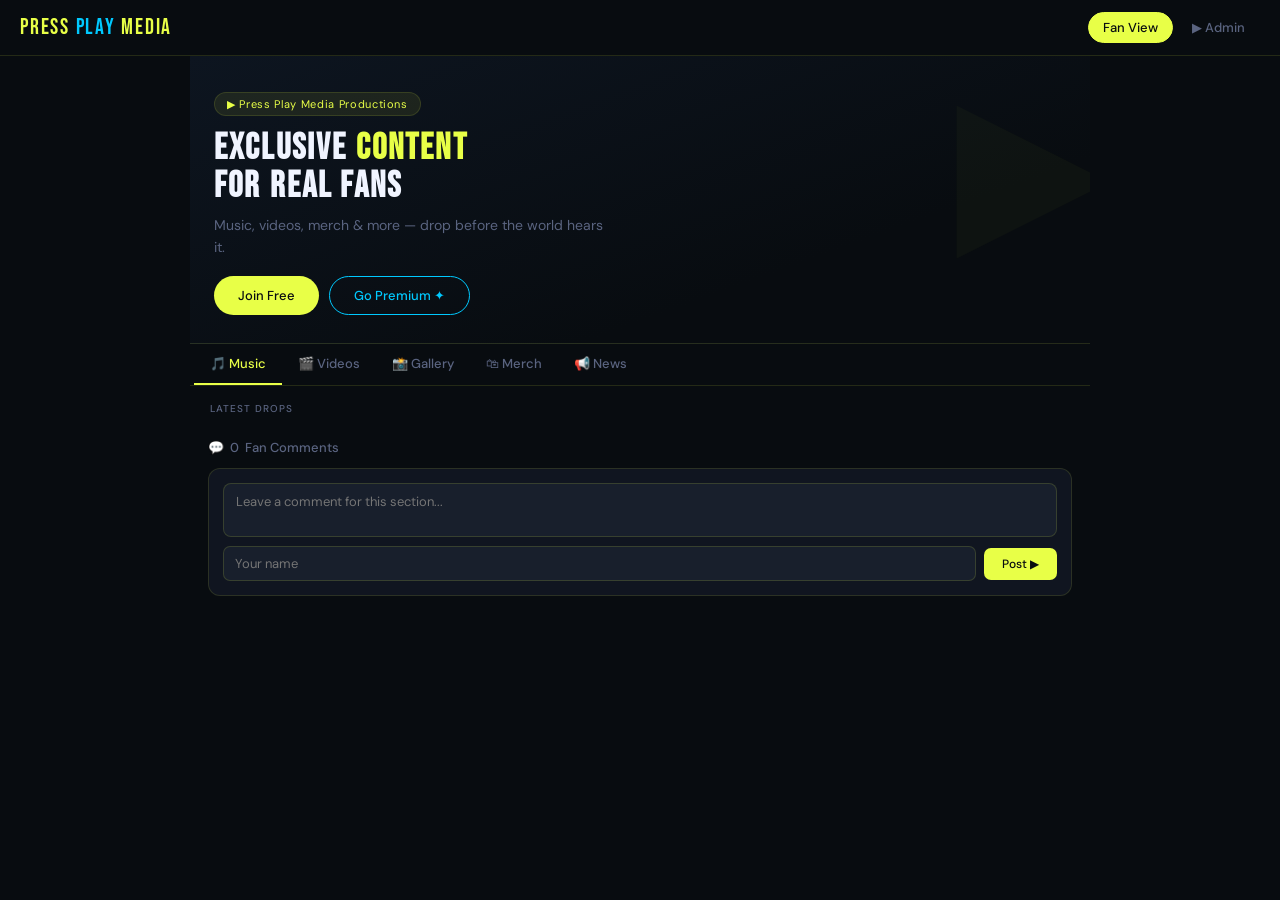
<file: original.html>
<!DOCTYPE html>
<html lang="en">
<head>
<meta charset="UTF-8" />
<meta name="viewport" content="width=device-width, initial-scale=1.0" />
<title>Press Play Media Productions</title>
<link rel="preconnect" href="https://fonts.googleapis.com" />
<link href="https://fonts.googleapis.com/css2?family=Bebas+Neue&family=DM+Sans:wght@300;400;500&display=swap" rel="stylesheet" />
<style>
:root {
  --bg:#080c10;--surface:#101520;--surface2:#181f2c;--accent:#e8ff47;--accent2:#00c9ff;
  --text:#f0f4ff;--muted:#5a6480;--border:rgba(232,255,71,0.12);
  --free-bg:#0d2010;--free-txt:#4ecb71;--prem-bg:#1a1408;--prem-txt:#e8ff47;
  --red:#c04040;
}
*{box-sizing:border-box;margin:0;padding:0;}
body{font-family:'DM Sans',sans-serif;background:var(--bg);color:var(--text);min-height:100vh;}

/* NAV */
.nav{display:flex;align-items:center;justify-content:space-between;padding:12px 20px;border-bottom:0.5px solid var(--border);background:var(--bg);position:sticky;top:0;z-index:100;}
.logo{font-family:'Bebas Neue',sans-serif;font-size:22px;letter-spacing:0.08em;color:var(--accent);}
.logo span{color:var(--accent2);}
.nav-tabs{display:flex;gap:4px;}
.nav-tab{padding:6px 14px;border-radius:18px;font-size:13px;font-weight:500;cursor:pointer;border:0.5px solid transparent;color:var(--muted);background:transparent;transition:all 0.18s;}
.nav-tab.active{background:var(--accent);color:#080c10;border-color:var(--accent);}
.nav-tab:hover:not(.active){color:var(--text);border-color:var(--border);}

/* PAGES */
.page{display:none;animation:fadeUp 0.28s ease;max-width:900px;margin:0 auto;}
.page.active{display:block;}
@keyframes fadeUp{from{opacity:0;transform:translateY(7px)}to{opacity:1;transform:translateY(0)}}

/* HERO */
.hero{background:linear-gradient(160deg,#0d1520 0%,#080c10 70%);padding:36px 24px 28px;border-bottom:0.5px solid var(--border);position:relative;overflow:hidden;}
.hero::before{content:'▶';position:absolute;right:-20px;top:-20px;font-size:200px;color:rgba(232,255,71,0.03);pointer-events:none;}
.hero-badge{display:inline-flex;align-items:center;gap:5px;background:rgba(232,255,71,0.08);border:0.5px solid var(--border);border-radius:20px;padding:4px 12px;font-size:11px;color:var(--accent);margin-bottom:14px;letter-spacing:0.06em;}
.hero h1{font-family:'Bebas Neue',sans-serif;font-size:36px;letter-spacing:0.06em;line-height:1.05;margin-bottom:8px;}
.hero h1 span{color:var(--accent);}
.hero p{font-size:14px;color:var(--muted);max-width:400px;line-height:1.6;}
.hero-btns{display:flex;gap:10px;margin-top:18px;flex-wrap:wrap;}
.btn-primary{padding:10px 24px;background:var(--accent);color:#080c10;border:none;border-radius:24px;font-size:13px;font-weight:500;cursor:pointer;font-family:'DM Sans',sans-serif;transition:opacity 0.18s;}
.btn-primary:hover{opacity:0.85;}
.btn-secondary{padding:10px 24px;background:transparent;color:var(--accent2);border:0.5px solid var(--accent2);border-radius:24px;font-size:13px;font-weight:500;cursor:pointer;font-family:'DM Sans',sans-serif;}

/* FAN TABS */
.fan-tabs{display:flex;gap:0;border-bottom:0.5px solid var(--border);overflow-x:auto;padding:0 4px;}
.fan-tab{padding:11px 16px;font-size:13px;font-weight:500;color:var(--muted);cursor:pointer;white-space:nowrap;border-bottom:2px solid transparent;transition:all 0.18s;}
.fan-tab.active{color:var(--accent);border-bottom-color:var(--accent);}
.fan-section{display:none;padding-bottom:20px;}
.fan-section.active{display:block;}

/* SECTION LABEL */
.sec-label{font-size:10px;font-weight:500;color:var(--muted);text-transform:uppercase;letter-spacing:0.1em;padding:16px 20px 10px;}

/* CONTENT CARDS */
.content-list{padding:0 18px 14px;display:flex;flex-direction:column;gap:10px;}
.content-card{background:var(--surface);border:0.5px solid var(--border);border-radius:12px;padding:14px;display:flex;align-items:center;gap:14px;cursor:pointer;transition:border-color 0.18s;}
.content-card:hover{border-color:rgba(232,255,71,0.35);}
.cthumb{width:52px;height:52px;border-radius:9px;display:flex;align-items:center;justify-content:center;font-size:22px;flex-shrink:0;}
.tm{background:#0d1a08;}.tv{background:#080d1a;}.tp{background:#1a080d;}
.cinfo{flex:1;min-width:0;}
.ctitle{font-size:14px;font-weight:500;color:var(--text);margin-bottom:3px;white-space:nowrap;overflow:hidden;text-overflow:ellipsis;}
.cmeta{font-size:12px;color:var(--muted);}
.badge{font-size:10px;font-weight:500;padding:3px 9px;border-radius:10px;flex-shrink:0;letter-spacing:0.04em;}
.bf{background:var(--free-bg);color:var(--free-txt);}
.bp{background:var(--prem-bg);color:var(--prem-txt);}
.locked{position:relative;overflow:hidden;}
.locked::after{content:'🔒 Members only — Go Premium';position:absolute;inset:0;background:rgba(8,12,16,0.82);display:flex;align-items:center;justify-content:center;font-size:12px;color:var(--accent);border-radius:12px;cursor:pointer;}

/* VIDEO PLAYER */
.video-player{background:var(--surface);border:0.5px solid var(--border);border-radius:14px;margin:0 18px 12px;overflow:hidden;}
.video-screen{background:#000;height:200px;display:flex;align-items:center;justify-content:center;position:relative;cursor:pointer;}
.video-screen-inner{text-align:center;}
.play-btn-big{width:60px;height:60px;border-radius:50%;background:var(--accent);display:flex;align-items:center;justify-content:center;font-size:22px;margin:0 auto 8px;cursor:pointer;transition:transform 0.18s;}
.play-btn-big:hover{transform:scale(1.08);}
.video-title-overlay{font-size:13px;color:var(--muted);}
.video-controls{padding:12px 16px;display:flex;align-items:center;gap:12px;}
.vc-btn{background:transparent;border:none;color:var(--accent);font-size:18px;cursor:pointer;padding:0;}
.progress-bar{flex:1;height:4px;background:var(--surface2);border-radius:2px;cursor:pointer;position:relative;}
.progress-fill{height:100%;background:var(--accent);border-radius:2px;width:0%;transition:width 0.5s linear;}
.vc-time{font-size:11px;color:var(--muted);min-width:40px;text-align:right;}
.video-info{padding:0 16px 14px;}
.video-info h3{font-size:14px;font-weight:500;color:var(--text);margin-bottom:3px;}
.video-info p{font-size:12px;color:var(--muted);}

/* ANNOUNCEMENTS */
.ann-list{padding:0 18px 14px;display:flex;flex-direction:column;gap:10px;}
.ann-card{background:var(--surface);border:0.5px solid var(--border);border-radius:12px;padding:16px;}
.ann-top{display:flex;align-items:center;justify-content:space-between;margin-bottom:10px;}
.ann-tag{font-size:10px;font-weight:500;padding:3px 9px;border-radius:10px;background:rgba(0,201,255,0.1);color:var(--accent2);letter-spacing:0.05em;}
.ann-date{font-size:11px;color:var(--muted);}
.ann-title{font-size:15px;font-weight:500;color:var(--text);margin-bottom:6px;}
.ann-body{font-size:13px;color:var(--muted);line-height:1.6;}

/* MERCH */
.merch-grid{display:grid;grid-template-columns:repeat(auto-fill,minmax(160px,1fr));gap:12px;padding:0 18px 18px;}
.merch-card{background:var(--surface);border:0.5px solid var(--border);border-radius:12px;overflow:hidden;cursor:pointer;transition:border-color 0.18s;}
.merch-card:hover{border-color:rgba(232,255,71,0.35);}
.merch-img{height:100px;display:flex;align-items:center;justify-content:center;font-size:42px;background:var(--surface2);}
.merch-info{padding:12px;}
.merch-name{font-size:13px;font-weight:500;color:var(--text);margin-bottom:3px;}
.merch-price{font-size:13px;color:var(--accent);font-weight:500;}
.merch-desc{font-size:11px;color:var(--muted);margin-top:3px;}
.merch-buy{display:block;width:100%;margin-top:10px;padding:8px;background:var(--accent);color:#080c10;border:none;border-radius:8px;font-size:12px;font-weight:500;cursor:pointer;font-family:'DM Sans',sans-serif;transition:opacity 0.18s;}
.merch-buy:hover{opacity:0.85;}

/* COMMENTS */
.comments-section{padding:0 18px 20px;}
.comments-header{font-size:13px;font-weight:500;color:var(--muted);margin-bottom:12px;display:flex;align-items:center;gap:6px;}
.comment-form{background:var(--surface);border:0.5px solid var(--border);border-radius:12px;padding:14px;margin-bottom:14px;display:flex;flex-direction:column;gap:9px;}
.comment-input{width:100%;padding:9px 12px;background:var(--surface2);border:0.5px solid rgba(232,255,71,0.15);border-radius:8px;color:var(--text);font-size:13px;font-family:'DM Sans',sans-serif;outline:none;resize:none;}
.comment-input:focus{border-color:var(--accent);}
.comment-row{display:flex;gap:8px;align-items:center;}
.comment-name-input{flex:1;padding:8px 11px;background:var(--surface2);border:0.5px solid rgba(232,255,71,0.15);border-radius:7px;color:var(--text);font-size:13px;font-family:'DM Sans',sans-serif;outline:none;}
.comment-name-input:focus{border-color:var(--accent);}
.comment-submit{padding:8px 18px;background:var(--accent);color:#080c10;border:none;border-radius:7px;font-size:12px;font-weight:500;cursor:pointer;font-family:'DM Sans',sans-serif;white-space:nowrap;}
.comment-list{display:flex;flex-direction:column;gap:9px;}
.comment-item{background:var(--surface);border:0.5px solid var(--border);border-radius:10px;padding:12px 14px;}
.comment-top{display:flex;align-items:center;justify-content:space-between;margin-bottom:6px;}
.comment-author{display:flex;align-items:center;gap:8px;}
.comment-avatar{width:28px;height:28px;border-radius:50%;background:var(--surface2);border:0.5px solid var(--border);display:flex;align-items:center;justify-content:center;font-size:12px;font-weight:500;color:var(--accent);flex-shrink:0;}
.comment-name{font-size:13px;font-weight:500;color:var(--text);}
.comment-time{font-size:11px;color:var(--muted);}
.comment-text{font-size:13px;color:var(--muted);line-height:1.55;margin-left:36px;}
.comment-like{background:transparent;border:none;color:var(--muted);font-size:12px;cursor:pointer;font-family:'DM Sans',sans-serif;padding:0;margin-left:36px;margin-top:6px;transition:color 0.15s;}
.comment-like:hover,.comment-like.liked{color:var(--accent);}

/* ===== ADMIN ===== */
.admin-top{padding:18px 20px 14px;border-bottom:0.5px solid var(--border);display:flex;align-items:center;justify-content:space-between;}
.admin-top h2{font-family:'Bebas Neue',sans-serif;font-size:22px;color:var(--accent);letter-spacing:0.06em;}
.admin-top span{font-size:12px;color:var(--muted);}
.stats-row{display:grid;grid-template-columns:repeat(4,1fr);gap:10px;padding:14px 18px;}
.scard{background:var(--surface);border:0.5px solid var(--border);border-radius:10px;padding:12px;text-align:center;}
.snum{font-family:'Bebas Neue',sans-serif;font-size:26px;color:var(--accent);letter-spacing:0.04em;}
.slabel{font-size:10px;color:var(--muted);margin-top:1px;}

.admin-tabs{display:flex;gap:0;border-bottom:0.5px solid var(--border);overflow-x:auto;}
.admin-tab{padding:10px 15px;font-size:12px;font-weight:500;color:var(--muted);cursor:pointer;border-bottom:2px solid transparent;transition:all 0.18s;white-space:nowrap;}
.admin-tab.active{color:var(--accent);border-bottom-color:var(--accent);}
.admin-section-page{display:none;padding:16px 18px 24px;}
.admin-section-page.active{display:block;}

.form-block{background:var(--surface);border:0.5px solid var(--border);border-radius:12px;padding:16px;display:flex;flex-direction:column;gap:10px;margin-bottom:14px;}
.flabel{font-size:11px;color:var(--muted);margin-bottom:2px;}
.finput,.fselect,.ftextarea{width:100%;padding:9px 12px;background:var(--surface2);border:0.5px solid rgba(232,255,71,0.15);border-radius:8px;color:var(--text);font-size:13px;font-family:'DM Sans',sans-serif;outline:none;}
.ftextarea{resize:vertical;min-height:70px;}
.finput:focus,.fselect:focus,.ftextarea:focus{border-color:var(--accent);}
.fselect option{background:#101520;}
.frow{display:flex;gap:9px;}
.frow>div{flex:1;}
.fdrop{border:1.5px dashed rgba(232,255,71,0.2);border-radius:10px;padding:22px;text-align:center;cursor:pointer;transition:border-color 0.18s;}
.fdrop:hover{border-color:var(--accent);}
.fdrop p{font-size:12px;color:var(--muted);margin-top:5px;}
.fdrop strong{color:var(--accent);}
.sbtn{padding:10px 16px;background:var(--accent);color:#080c10;border:none;border-radius:8px;font-size:13px;font-weight:500;font-family:'DM Sans',sans-serif;cursor:pointer;transition:opacity 0.18s;width:100%;}
.sbtn:hover{opacity:0.85;}
.sbtn-outline{padding:10px 16px;background:transparent;color:var(--accent2);border:0.5px solid var(--accent2);border-radius:8px;font-size:13px;font-weight:500;font-family:'DM Sans',sans-serif;cursor:pointer;width:100%;transition:opacity 0.18s;}
.sbtn-outline:hover{opacity:0.75;}

.manage-list{display:flex;flex-direction:column;gap:8px;}
.mitem{background:var(--surface);border:0.5px solid var(--border);border-radius:10px;padding:12px 14px;display:flex;align-items:center;gap:10px;}
.micon{font-size:18px;width:30px;text-align:center;flex-shrink:0;}
.minfo{flex:1;min-width:0;}
.mtitle{font-size:13px;font-weight:500;color:var(--text);margin-bottom:2px;white-space:nowrap;overflow:hidden;text-overflow:ellipsis;}
.msub{font-size:11px;color:var(--muted);}
.mactions{display:flex;gap:6px;flex-shrink:0;}
.abtn{padding:5px 10px;border-radius:6px;font-size:11px;font-weight:500;cursor:pointer;border:0.5px solid transparent;font-family:'DM Sans',sans-serif;transition:opacity 0.15s;}
.abtn-toggle{background:var(--surface2);color:var(--muted);border-color:var(--border);}
.abtn-toggle:hover{color:var(--text);}
.abtn-del{background:transparent;color:var(--red);border-color:rgba(192,64,64,0.3);}
.empty-state{font-size:13px;color:var(--muted);text-align:center;padding:24px 0;}

/* LIVE PLAN */
.plan-steps{display:flex;flex-direction:column;gap:12px;margin-top:4px;}
.plan-step{background:var(--surface);border:0.5px solid var(--border);border-radius:12px;padding:16px;display:flex;gap:14px;align-items:flex-start;}
.step-num{width:32px;height:32px;border-radius:50%;background:var(--accent);color:#080c10;font-family:'Bebas Neue',sans-serif;font-size:18px;display:flex;align-items:center;justify-content:center;flex-shrink:0;}
.step-info h3{font-size:14px;font-weight:500;color:var(--text);margin-bottom:4px;}
.step-info p{font-size:12px;color:var(--muted);line-height:1.6;}
.step-link{display:inline-block;margin-top:8px;font-size:12px;color:var(--accent2);text-decoration:none;border-bottom:0.5px solid rgba(0,201,255,0.3);}

/* TOAST */
.toast{position:fixed;bottom:20px;left:50%;transform:translateX(-50%);background:var(--accent);color:#080c10;padding:10px 22px;border-radius:24px;font-size:13px;font-weight:500;opacity:0;transition:opacity 0.25s;pointer-events:none;z-index:9999;white-space:nowrap;}
.toast.show{opacity:1;}
</style>
</head>
<body>

<nav class="nav">
  <div class="logo">PRESS <span>PLAY</span> MEDIA</div>
  <div class="nav-tabs">
    <div class="nav-tab active" onclick="switchView('fan',this)">Fan View</div>
    <div class="nav-tab" onclick="switchView('admin',this)">▶ Admin</div>
  </div>
</nav>

<!-- ===== FAN PAGE ===== -->
<div class="page active" id="page-fan">
  <div class="hero">
    <div class="hero-badge">▶ Press Play Media Productions</div>
    <h1>Exclusive <span>Content</span><br>For Real Fans</h1>
    <p id="hero-tagline">Music, videos, merch & more — drop before the world hears it.</p>
    <div class="hero-btns">
      <button class="btn-primary" id="join-btn" onclick="toast('Member signup — connect Stripe to go live!')">Join Free</button>
      <button class="btn-secondary" onclick="toast('Premium unlocks all exclusive content!')">Go Premium ✦</button>
    </div>
  </div>

  <div class="fan-tabs">
    <div class="fan-tab active" onclick="switchFanTab('music',this)">🎵 Music</div>
    <div class="fan-tab" onclick="switchFanTab('video',this)">🎬 Videos</div>
    <div class="fan-tab" onclick="switchFanTab('photo',this)">📸 Gallery</div>
    <div class="fan-tab" onclick="switchFanTab('merch',this)">🛍 Merch</div>
    <div class="fan-tab" onclick="switchFanTab('announce',this)">📢 News</div>
  </div>

  <div class="fan-section active" id="fs-music">
    <div class="sec-label">Latest Drops</div>
    <div class="content-list" id="list-music"></div>
    <div class="comments-section">
      <div class="comments-header">💬 <span id="music-comment-count">0</span> Fan Comments</div>
      <div class="comment-form">
        <textarea class="comment-input" id="music-comment-text" rows="2" placeholder="Leave a comment for this section..."></textarea>
        <div class="comment-row">
          <input class="comment-name-input" id="music-comment-name" placeholder="Your name" />
          <button class="comment-submit" onclick="addComment('music')">Post ▶</button>
        </div>
      </div>
      <div class="comment-list" id="music-comments"></div>
    </div>
  </div>

  <div class="fan-section" id="fs-video">
    <div class="sec-label">Now Playing</div>
    <div class="video-player" id="video-player">
      <div class="video-screen" onclick="togglePlay()">
        <div class="video-screen-inner">
          <div class="play-btn-big" id="play-btn">▶</div>
          <div class="video-title-overlay" id="now-playing-title">Select a video below to play</div>
        </div>
      </div>
      <div class="video-controls">
        <button class="vc-btn" onclick="togglePlay()" id="vc-play">▶</button>
        <div class="progress-bar" onclick="seekVideo(event)">
          <div class="progress-fill" id="progress-fill"></div>
        </div>
        <div class="vc-time" id="vc-time">0:00</div>
      </div>
      <div class="video-info">
        <h3 id="video-info-title">No video selected</h3>
        <p id="video-info-desc">Click a video below to load it</p>
      </div>
    </div>
    <div class="sec-label">All Videos</div>
    <div class="content-list" id="list-video"></div>
    <div class="comments-section">
      <div class="comments-header">💬 <span id="video-comment-count">0</span> Fan Comments</div>
      <div class="comment-form">
        <textarea class="comment-input" id="video-comment-text" rows="2" placeholder="What did you think of this video?"></textarea>
        <div class="comment-row">
          <input class="comment-name-input" id="video-comment-name" placeholder="Your name" />
          <button class="comment-submit" onclick="addComment('video')">Post ▶</button>
        </div>
      </div>
      <div class="comment-list" id="video-comments"></div>
    </div>
  </div>

  <div class="fan-section" id="fs-photo">
    <div class="sec-label">Gallery</div>
    <div class="content-list" id="list-photo"></div>
    <div class="comments-section">
      <div class="comments-header">💬 <span id="photo-comment-count">0</span> Fan Comments</div>
      <div class="comment-form">
        <textarea class="comment-input" id="photo-comment-text" rows="2" placeholder="Share your thoughts..."></textarea>
        <div class="comment-row">
          <input class="comment-name-input" id="photo-comment-name" placeholder="Your name" />
          <button class="comment-submit" onclick="addComment('photo')">Post ▶</button>
        </div>
      </div>
      <div class="comment-list" id="photo-comments"></div>
    </div>
  </div>

  <div class="fan-section" id="fs-merch">
    <div class="sec-label">Official Merch</div>
    <div class="merch-grid" id="list-merch"></div>
  </div>

  <div class="fan-section" id="fs-announce">
    <div class="sec-label">Latest News</div>
    <div class="ann-list" id="list-announce"></div>
  </div>
</div>

<!-- ===== ADMIN PAGE ===== -->
<div class="page" id="page-admin">
  <div class="admin-top">
    <h2>▶ Creator Dashboard</h2>
    <span>Press Play Media Productions</span>
  </div>
  <div class="stats-row">
    <div class="scard"><div class="snum" id="st-content">0</div><div class="slabel">Content</div></div>
    <div class="scard"><div class="snum" id="st-free">0</div><div class="slabel">Free</div></div>
    <div class="scard"><div class="snum" id="st-prem">0</div><div class="slabel">Premium</div></div>
    <div class="scard"><div class="snum" id="st-merch">0</div><div class="slabel">Merch Items</div></div>
  </div>
  <div class="admin-tabs">
    <div class="admin-tab active" onclick="switchAdminTab('upload',this)">Upload</div>
    <div class="admin-tab" onclick="switchAdminTab('announce-admin',this)">Announce</div>
    <div class="admin-tab" onclick="switchAdminTab('merch-admin',this)">Merch</div>
    <div class="admin-tab" onclick="switchAdminTab('manage',this)">Manage</div>
    <div class="admin-tab" onclick="switchAdminTab('golive',this)">Go Live</div>
    <div class="admin-tab" onclick="switchAdminTab('settings',this)">Settings</div>
  </div>

  <!-- UPLOAD -->
  <div class="admin-section-page active" id="ap-upload">
    <div class="form-block">
      <div><div class="flabel">Content title</div><input class="finput" id="u-title" placeholder="e.g. Unreleased Track: Neon Dreams" /></div>
      <div class="frow">
        <div><div class="flabel">Type</div>
          <select class="fselect" id="u-type">
            <option value="music">🎵 Music / Audio</option>
            <option value="video">🎬 Video</option>
            <option value="photo">📸 Photo / Gallery</option>
          </select>
        </div>
        <div><div class="flabel">Access</div>
          <select class="fselect" id="u-access">
            <option value="free">Free</option>
            <option value="premium">✦ Premium</option>
          </select>
        </div>
      </div>
      <div><div class="flabel">Description</div><input class="finput" id="u-desc" placeholder="Short description for fans" /></div>
      <div class="fdrop" onclick="toast('Connect Supabase Storage to enable real file uploads!')">
        <div style="font-size:28px">📁</div>
        <p><strong>Click to upload file</strong></p>
        <p>Audio, video, or image — connect cloud storage to activate</p>
      </div>
      <button class="sbtn" onclick="addContent()">▶ Publish Content</button>
    </div>
  </div>

  <!-- ANNOUNCE -->
  <div class="admin-section-page" id="ap-announce-admin">
    <div class="form-block">
      <div><div class="flabel">Announcement title</div><input class="finput" id="an-title" placeholder="e.g. New album dropping next Friday!" /></div>
      <div class="frow">
        <div><div class="flabel">Tag</div>
          <select class="fselect" id="an-tag">
            <option>New Release</option><option>Tour</option><option>Update</option>
            <option>Exclusive</option><option>Merch Drop</option>
          </select>
        </div>
        <div><div class="flabel">Date</div><input class="finput" id="an-date" type="date" /></div>
      </div>
      <div><div class="flabel">Message</div><textarea class="ftextarea" id="an-body" placeholder="Tell your fans what's happening..."></textarea></div>
      <button class="sbtn" onclick="addAnnouncement()">▶ Post Announcement</button>
    </div>
    <div class="manage-list" id="manage-announce"></div>
  </div>

  <!-- MERCH -->
  <div class="admin-section-page" id="ap-merch-admin">
    <div class="form-block">
      <div><div class="flabel">Item name</div><input class="finput" id="m-name" placeholder="e.g. Press Play Hoodie" /></div>
      <div class="frow">
        <div><div class="flabel">Price ($)</div><input class="finput" id="m-price" placeholder="35.00" type="number" min="0" /></div>
        <div><div class="flabel">Emoji / Icon</div><input class="finput" id="m-emoji" placeholder="👕" /></div>
      </div>
      <div><div class="flabel">Description</div><input class="finput" id="m-desc" placeholder="Short product description" /></div>
      <button class="sbtn" onclick="addMerch()">▶ Add to Store</button>
    </div>
    <div class="manage-list" id="manage-merch"></div>
  </div>

  <!-- MANAGE -->
  <div class="admin-section-page" id="ap-manage">
    <div class="manage-list" id="manage-content"></div>
  </div>

  <!-- GO LIVE PLAN -->
  <div class="admin-section-page" id="ap-golive">
    <p style="font-size:13px;color:var(--muted);margin-bottom:16px;line-height:1.6;">Follow these 5 steps to turn this into a fully live platform your fans can access anywhere.</p>
    <div class="plan-steps">
      <div class="plan-step">
        <div class="step-num">1</div>
        <div class="step-info">
          <h3>Download this file</h3>
          <p>You already have the full app as an HTML file. This is your foundation — everything runs from it.</p>
        </div>
      </div>
      <div class="plan-step">
        <div class="step-num">2</div>
        <div class="step-info">
          <h3>Create a free Vercel account</h3>
          <p>Go to vercel.com, sign up free, drag and drop your HTML file. Your platform is instantly live at a public URL — takes under 2 minutes.</p>
          <a class="step-link" href="https://vercel.com" target="_blank">vercel.com →</a>
        </div>
      </div>
      <div class="plan-step">
        <div class="step-num">3</div>
        <div class="step-info">
          <h3>Connect Supabase for storage & accounts</h3>
          <p>Free account at supabase.com. This stores your uploaded files, fan accounts, and all your content data in a real database.</p>
          <a class="step-link" href="https://supabase.com" target="_blank">supabase.com →</a>
        </div>
      </div>
      <div class="plan-step">
        <div class="step-num">4</div>
        <div class="step-info">
          <h3>Add Stripe for paid memberships & merch</h3>
          <p>Create a free Stripe account. Lets fans pay for premium access and buy merch. You get paid directly to your bank account.</p>
          <a class="step-link" href="https://stripe.com" target="_blank">stripe.com →</a>
        </div>
      </div>
      <div class="plan-step">
        <div class="step-num">5</div>
        <div class="step-info">
          <h3>Connect your custom domain (optional)</h3>
          <p>Buy pressplaymedia.com or similar from Namecheap (~$12/yr) and point it to your Vercel URL. Fans visit your own branded address.</p>
          <a class="step-link" href="https://namecheap.com" target="_blank">namecheap.com →</a>
        </div>
      </div>
    </div>
    <div style="margin-top:16px;padding:14px;background:var(--surface);border:0.5px solid var(--border);border-radius:12px;">
      <p style="font-size:12px;color:var(--muted);line-height:1.7;"><strong style="color:var(--accent);">Total cost to go fully live:</strong> Vercel free tier · Supabase free tier · Stripe 2.9% per transaction · Domain ~$12/yr. You can start for $0.</p>
    </div>
  </div>

  <!-- SETTINGS -->
  <div class="admin-section-page" id="ap-settings">
    <div class="form-block">
      <div style="font-size:12px;color:var(--accent);font-weight:500;margin-bottom:4px;">Platform Branding</div>
      <div><div class="flabel">Platform name</div><input class="finput" id="s-name" value="Press Play Media Productions" /></div>
      <div><div class="flabel">Tagline</div><input class="finput" id="s-tagline" value="Music, videos, merch & more — drop before the world hears it." /></div>
      <div><div class="flabel">Join button text</div><input class="finput" id="s-jointext" value="Join Free" /></div>
      <button class="sbtn" onclick="saveSettings()">▶ Save Settings</button>
    </div>
    <div class="form-block">
      <div style="font-size:12px;color:var(--accent2);font-weight:500;margin-bottom:4px;">Integrations</div>
      <button class="sbtn-outline" style="margin-bottom:8px" onclick="toast('Connect Stripe — see the Go Live tab for instructions')">💳 Connect Stripe Payments</button>
      <button class="sbtn-outline" style="margin-bottom:8px" onclick="toast('Connect Supabase — see the Go Live tab for instructions')">☁️ Connect Cloud Storage</button>
      <button class="sbtn-outline" onclick="toast('Connect email to notify fans of new drops')">📧 Connect Email Notifications</button>
    </div>
  </div>
</div>

<div class="toast" id="toastEl"></div>

<script>
const typeIcon={music:'🎵',video:'🎬',photo:'📸'};
const typeThumb={music:'tm',video:'tv',photo:'tp'};
let nextId=20;
let videoPlaying=false;
let videoProgress=0;
let videoTimer=null;
let currentVideo=null;

let state={
  content:[
    {id:1,title:'Midnight Sessions Vol. 1',type:'music',access:'free',desc:'Lo-fi beats & raw demos'},
    {id:2,title:'Studio Diaries — Ep. 3',type:'video',access:'premium',desc:'Behind the scenes in the booth'},
    {id:3,title:'Tour Photo Dump 2024',type:'photo',access:'free',desc:'Unfiltered tour moments'},
    {id:4,title:'Unreleased: "Neon Dreams"',type:'music',access:'premium',desc:'Never heard before — members only'},
    {id:5,title:'Live at The Roxy',type:'video',access:'free',desc:'Full live set recording'},
  ],
  merch:[
    {id:10,name:'Press Play Hoodie',price:'45.00',emoji:'👕',desc:'Premium heavyweight hoodie'},
    {id:11,name:'Logo Cap',price:'28.00',emoji:'🧢',desc:'Embroidered logo cap'},
    {id:12,name:'Vinyl Bundle',price:'35.00',emoji:'💿',desc:'Limited edition signed vinyl'},
    {id:13,name:'Tote Bag',price:'18.00',emoji:'👜',desc:'100% organic cotton'},
  ],
  announcements:[
    {id:14,title:'New EP drops Friday!',tag:'New Release',date:'2026-06-06',body:'We\'ve been working on this for months — members get it 48 hours before the world.'},
    {id:15,title:'Summer Tour Dates Announced',tag:'Tour',date:'2026-05-28',body:'10 cities, 12 shows. Presale for members starts Tuesday at noon.'},
  ],
  comments:{music:[],video:[],photo:[]}
};

function switchView(view,el){
  document.querySelectorAll('.page').forEach(p=>p.classList.remove('active'));
  document.querySelectorAll('.nav-tab').forEach(t=>t.classList.remove('active'));
  document.getElementById('page-'+view).classList.add('active');
  el.classList.add('active');
  render();
}
function switchFanTab(tab,el){
  document.querySelectorAll('.fan-tab').forEach(t=>t.classList.remove('active'));
  document.querySelectorAll('.fan-section').forEach(s=>s.classList.remove('active'));
  el.classList.add('active');
  document.getElementById('fs-'+tab).classList.add('active');
}
function switchAdminTab(tab,el){
  document.querySelectorAll('.admin-tab').forEach(t=>t.classList.remove('active'));
  document.querySelectorAll('.admin-section-page').forEach(s=>s.classList.remove('active'));
  el.classList.add('active');
  document.getElementById('ap-'+tab).classList.add('active');
  render();
}

// VIDEO PLAYER
function loadVideo(item){
  currentVideo=item;
  document.getElementById('now-playing-title').textContent=item.title;
  document.getElementById('video-info-title').textContent=item.title;
  document.getElementById('video-info-desc').textContent=item.desc||'';
  videoProgress=0;
  document.getElementById('progress-fill').style.width='0%';
  document.getElementById('vc-time').textContent='0:00';
  if(videoPlaying){clearInterval(videoTimer);}
  videoPlaying=false;
  document.getElementById('vc-play').textContent='▶';
  document.getElementById('play-btn').textContent='▶';
  toast('▶ Loaded: '+item.title+(item.access==='premium'?' — Connect payment to unlock for members':''));
}
function togglePlay(){
  if(!currentVideo){toast('Select a video from the list below');return;}
  videoPlaying=!videoPlaying;
  document.getElementById('vc-play').textContent=videoPlaying?'⏸':'▶';
  document.getElementById('play-btn').textContent=videoPlaying?'⏸':'▶';
  if(videoPlaying){
    videoTimer=setInterval(()=>{
      videoProgress=Math.min(videoProgress+0.4,100);
      document.getElementById('progress-fill').style.width=videoProgress+'%';
      const secs=Math.round(videoProgress*1.8);
      document.getElementById('vc-time').textContent=Math.floor(secs/60)+':'+(secs%60).toString().padStart(2,'0');
      if(videoProgress>=100){clearInterval(videoTimer);videoPlaying=false;document.getElementById('vc-play').textContent='▶';document.getElementById('play-btn').textContent='▶';}
    },300);
  }else{clearInterval(videoTimer);}
}
function seekVideo(e){
  const bar=e.currentTarget;
  const ratio=e.offsetX/bar.offsetWidth;
  videoProgress=ratio*100;
  document.getElementById('progress-fill').style.width=videoProgress+'%';
}

// COMMENTS
function addComment(section){
  const text=document.getElementById(section+'-comment-text').value.trim();
  const name=document.getElementById(section+'-comment-name').value.trim()||'Fan';
  if(!text){toast('Write something first!');return;}
  const now=new Date();
  const timeStr=now.toLocaleTimeString([],{hour:'2-digit',minute:'2-digit'})+' today';
  state.comments[section].unshift({id:nextId++,name,text,time:timeStr,likes:0,liked:false});
  document.getElementById(section+'-comment-text').value='';
  renderComments(section);
  toast('Comment posted! ▶');
}
function likeComment(section,id){
  const c=state.comments[section].find(c=>c.id===id);
  if(c){c.liked=!c.liked;c.likes+=c.liked?1:-1;renderComments(section);}
}
function renderComments(section){
  const list=document.getElementById(section+'-comments');
  const count=document.getElementById(section+'-comment-count');
  if(count)count.textContent=state.comments[section].length;
  if(!list)return;
  if(!state.comments[section].length){list.innerHTML='<p style="font-size:13px;color:var(--muted);padding:8px 0;">No comments yet — be the first!</p>';return;}
  list.innerHTML=state.comments[section].map(c=>`
    <div class="comment-item">
      <div class="comment-top">
        <div class="comment-author">
          <div class="comment-avatar">${c.name.charAt(0).toUpperCase()}</div>
          <span class="comment-name">${c.name}</span>
        </div>
        <span class="comment-time">${c.time}</span>
      </div>
      <div class="comment-text">${c.text}</div>
      <button class="comment-like ${c.liked?'liked':''}" onclick="likeComment('${section}',${c.id})">
        ${c.liked?'♥':'♡'} ${c.likes>0?c.likes+' like'+(c.likes>1?'s':''):'Like'}
      </button>
    </div>`).join('');
}

function render(){
  ['music','video','photo'].forEach(type=>{
    const el=document.getElementById('list-'+type);
    if(!el)return;
    const items=state.content.filter(c=>c.type===type);
    if(!items.length){el.innerHTML='<p class="empty-state">No content yet.</p>';return;}
    el.innerHTML=items.map(i=>`
      <div class="content-card ${i.access==='premium'?'locked':''}" onclick="${i.type==='video'?'loadVideo('+JSON.stringify(i)+')':'toast(\''+i.title+(i.access==='premium'?' — Premium: connect payment to unlock':''\')'}">
        <div class="cthumb ${typeThumb[i.type]}">${typeIcon[i.type]}</div>
        <div class="cinfo"><div class="ctitle">${i.title}</div><div class="cmeta">${i.desc||''}</div></div>
        <span class="badge ${i.access==='premium'?'bp':'bf'}">${i.access==='premium'?'✦ Premium':'Free'}</span>
      </div>`).join('');
    renderComments(type);
  });

  const mg=document.getElementById('list-merch');
  if(mg){
    mg.innerHTML=state.merch.length?state.merch.map(m=>`
      <div class="merch-card">
        <div class="merch-img">${m.emoji||'📦'}</div>
        <div class="merch-info">
          <div class="merch-name">${m.name}</div>
          <div class="merch-price">$${parseFloat(m.price).toFixed(2)}</div>
          <div class="merch-desc">${m.desc||''}</div>
          <button class="merch-buy" onclick="toast('Connect Stripe to enable checkout!')">Buy Now</button>
        </div>
      </div>`).join(''):'<p class="empty-state" style="grid-column:span 2">No merch yet.</p>';
  }

  const al=document.getElementById('list-announce');
  if(al){
    al.innerHTML=state.announcements.length?[...state.announcements].reverse().map(a=>`
      <div class="ann-card">
        <div class="ann-top"><span class="ann-tag">${a.tag}</span><span class="ann-date">${a.date}</span></div>
        <div class="ann-title">${a.title}</div>
        <div class="ann-body">${a.body}</div>
      </div>`).join(''):'<p class="empty-state">No announcements yet.</p>';
  }

  const mc=document.getElementById('manage-content');
  if(mc){
    mc.innerHTML=state.content.length?state.content.map(i=>`
      <div class="mitem">
        <div class="micon">${typeIcon[i.type]}</div>
        <div class="minfo"><div class="mtitle">${i.title}</div><div class="msub">${i.access==='premium'?'✦ Premium':'Free'} · ${i.type}</div></div>
        <div class="mactions">
          <button class="abtn abtn-toggle" onclick="toggleAccess(${i.id})">${i.access==='premium'?'Make Free':'Make Premium'}</button>
          <button class="abtn abtn-del" onclick="delContent(${i.id})">✕ Remove</button>
        </div>
      </div>`).join(''):'<p class="empty-state">No content published yet.</p>';
  }

  const mm=document.getElementById('manage-merch');
  if(mm){
    mm.innerHTML=state.merch.length?state.merch.map(m=>`
      <div class="mitem">
        <div class="micon">${m.emoji||'📦'}</div>
        <div class="minfo"><div class="mtitle">${m.name}</div><div class="msub">$${parseFloat(m.price).toFixed(2)} · ${m.desc||''}</div></div>
        <div class="mactions"><button class="abtn abtn-del" onclick="delMerch(${m.id})">✕ Remove</button></div>
      </div>`).join(''):'<p class="empty-state">No merch added yet.</p>';
  }

  const ma=document.getElementById('manage-announce');
  if(ma){
    ma.innerHTML=state.announcements.length?[...state.announcements].reverse().map(a=>`
      <div class="mitem">
        <div class="micon">📢</div>
        <div class="minfo"><div class="mtitle">${a.title}</div><div class="msub">${a.tag} · ${a.date}</div></div>
        <div class="mactions"><button class="abtn abtn-del" onclick="delAnn(${a.id})">✕ Remove</button></div>
      </div>`).join(''):'<p class="empty-state">No announcements yet.</p>';
  }

  document.getElementById('st-content').textContent=state.content.length;
  document.getElementById('st-free').textContent=state.content.filter(c=>c.access==='free').length;
  document.getElementById('st-prem').textContent=state.content.filter(c=>c.access==='premium').length;
  document.getElementById('st-merch').textContent=state.merch.length;
}

function addContent(){
  const t=document.getElementById('u-title').value.trim();
  if(!t){toast('Enter a title first');return;}
  state.content.push({id:nextId++,title:t,type:document.getElementById('u-type').value,access:document.getElementById('u-access').value,desc:document.getElementById('u-desc').value.trim()});
  document.getElementById('u-title').value='';document.getElementById('u-desc').value='';
  render();toast('▶ Content published!');
}
function addAnnouncement(){
  const t=document.getElementById('an-title').value.trim();
  if(!t){toast('Enter a title first');return;}
  const d=document.getElementById('an-date').value||new Date().toISOString().slice(0,10);
  state.announcements.push({id:nextId++,title:t,tag:document.getElementById('an-tag').value,date:d,body:document.getElementById('an-body').value.trim()});
  document.getElementById('an-title').value='';document.getElementById('an-body').value='';
  render();toast('▶ Announcement posted!');
}
function addMerch(){
  const n=document.getElementById('m-name').value.trim();
  const p=document.getElementById('m-price').value;
  if(!n||!p){toast('Enter name and price');return;}
  state.merch.push({id:nextId++,name:n,price:p,emoji:document.getElementById('m-emoji').value||'📦',desc:document.getElementById('m-desc').value.trim()});
  document.getElementById('m-name').value='';document.getElementById('m-price').value='';
  document.getElementById('m-emoji').value='';document.getElementById('m-desc').value='';
  render();toast('▶ Merch item added!');
}
function toggleAccess(id){const i=state.content.find(c=>c.id===id);if(i){i.access=i.access==='premium'?'free':'premium';render();toast('Access updated!');}}
function delContent(id){state.content=state.content.filter(c=>c.id!==id);render();toast('Removed');}
function delMerch(id){state.merch=state.merch.filter(m=>m.id!==id);render();toast('Removed');}
function delAnn(id){state.announcements=state.announcements.filter(a=>a.id!==id);render();toast('Removed');}
function saveSettings(){
  const n=document.getElementById('s-name').value.trim();
  const tl=document.getElementById('s-tagline').value.trim();
  const jt=document.getElementById('s-jointext').value.trim();
  if(n)document.querySelector('.logo').innerHTML=n;
  if(tl)document.getElementById('hero-tagline').textContent=tl;
  if(jt)document.getElementById('join-btn').textContent=jt;
  toast('▶ Settings saved!');
}
function toast(msg){
  const el=document.getElementById('toastEl');
  el.textContent=msg;el.classList.add('show');
  setTimeout(()=>el.classList.remove('show'),2400);
}
render();
</script>
</body>
</html>
</file>
